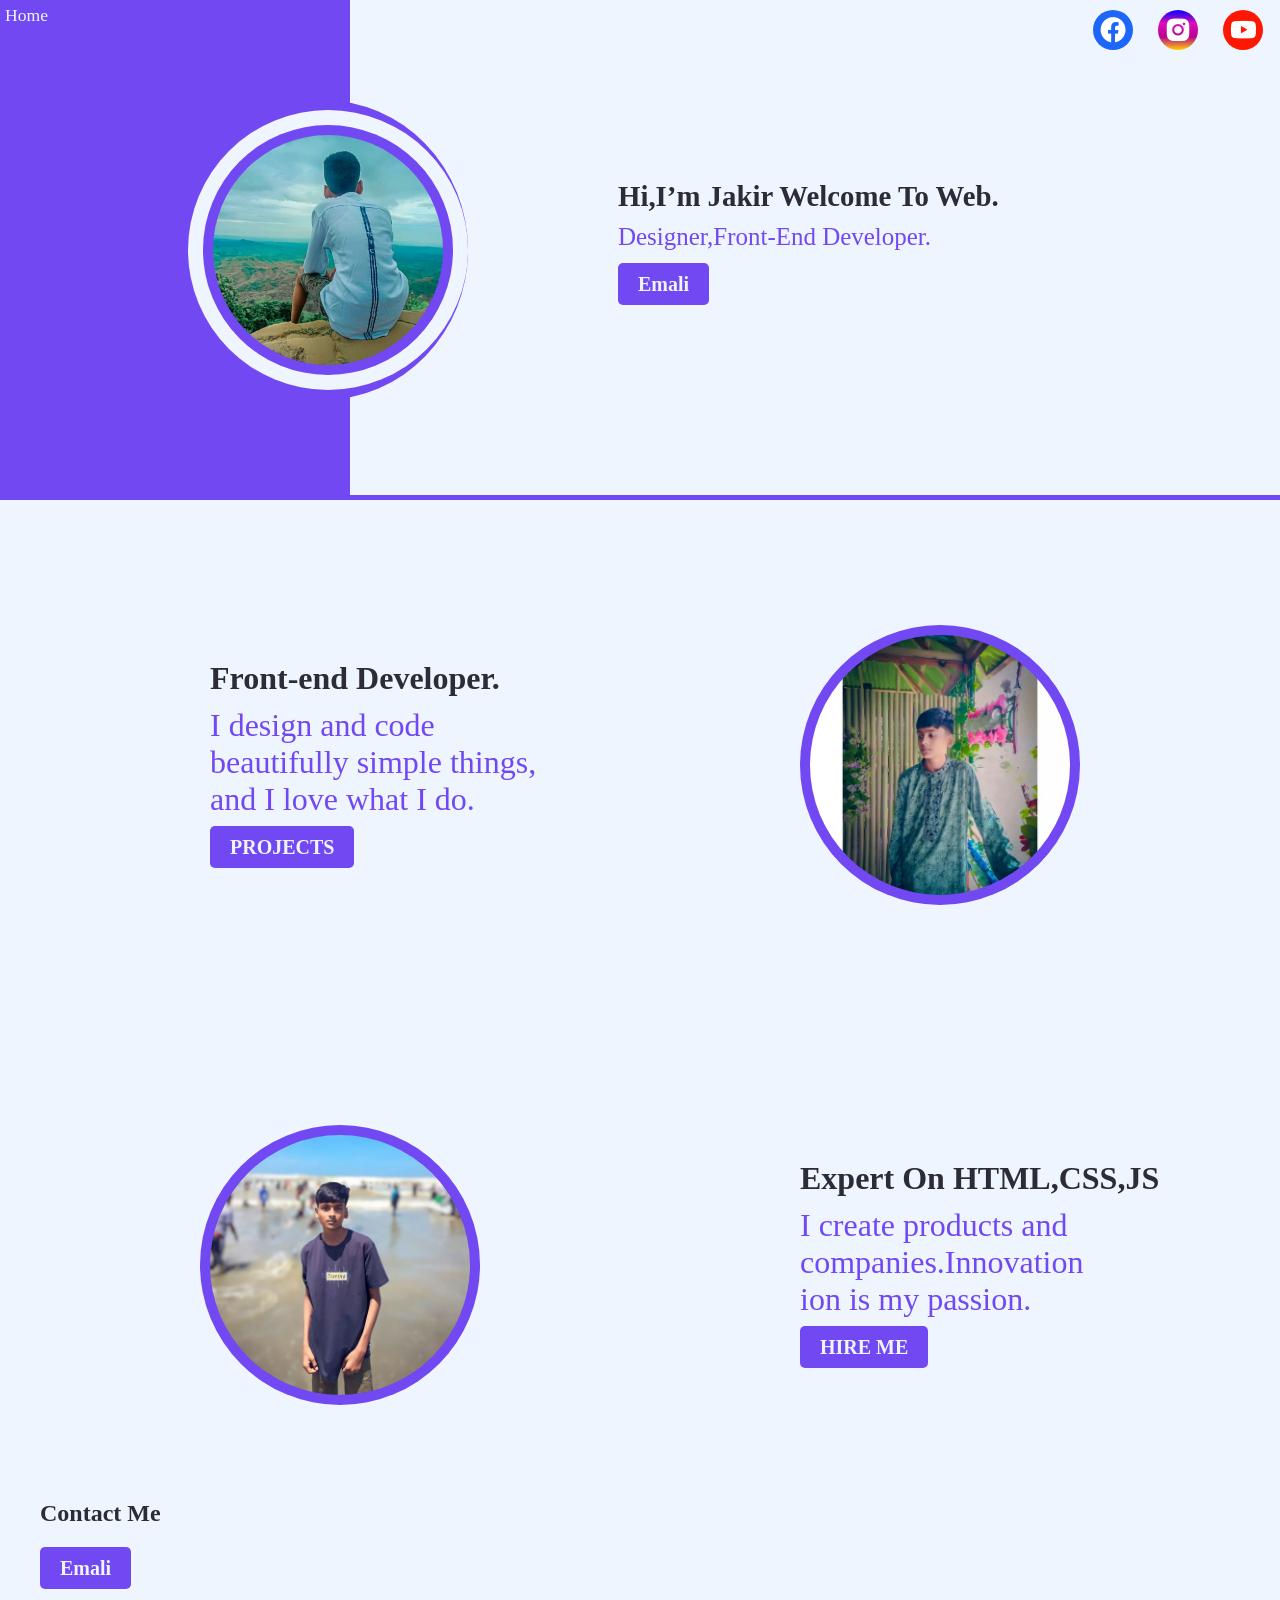
<file: index.html>
<!DOCTYPE html>
<html lang="en">
<head>
  <meta charset="UTF-8">
  <meta name="viewport" content="width=device-width, initial-scale=1.0">
  <title>Md Jakir</title>
  <link rel="stylesheet" href="style.css">
  <link rel="shortcut icon" href="jakir.jpg">
  <link rel="stylesheet"href="https://cdn.jsdelivr.net/npm/boxicons@latest/css/boxicons.min.css">
  <link rel="stylesheet" href="https://cdnjs.cloudflare.com/ajax/libs/font-awesome/6.5.1/css/all.min.css" integrity="sha512-DTOQO9RWCH3ppGqcWaEA1BIZOC6xxalwEsw9c2QQeAIftl+Vegovlnee1c9QX4TctnWMn13TZye+giMm8e2LwA==" crossorigin="anonymous" referrerpolicy="no-referrer" />
</head>
<body>

<header>

<div class="navbar">

      <a href="#" class="home">Home</a>

 <div class="nav-nav"></div>
      <div class="pic">
         <div class="pic2">
               <div class="pic3">
                  <div class="pic4">

                   </div>
               </div>
            </div>
        </div>
        <div class="ic"></div>

        <div class="hi">
         <h2 class="jakir">Hi,I’m Jakir Welcome To Web.</h2>
         <p class="welcome">Designer,Front-End Developer.</p>
         <br>
         <a class='lb' href="index2.html">
           <b>Emali</b>
         </a>
        </div>

        <div class="icon">
        <a href="https://www.facebook.com/jakir7713?mibextid=ZbWKwL" target="_main"><div class="ic1">
         <div class="icon1"><i class='bx bxl-facebook-circle' ></i></div></div></a>

         <a href="https://www.instagram.com/jakir_7713/" target="_main"><div class="ic2">
          <div class="icon1"><i class='bx bxl-instagram-alt'></i></div></div></a>

          <a href="https://www.youtube.com/@Mdjck3" target="_main"><div class="ic3">
             <div class="icon1"><i class='bx bxl-youtube'></i></div></div></a>

            <a href="https://www.tiktok.com/@jakir_7713?is_from_webapp=1&sender_device=pc" target="_main"><div class="ic4">
               <div class="icon1"><i class='bx bxl-tiktok' ></i></div></div></a>
            </div>
      </div>
   </div>
</header>

<div class="mean">
   <div class="projects">
      <h2 class="jakir2">Front-end Developer.</h2>
      <p class="welcome2">I design and code beautifully simple things, and I love what I do.</p>
      <br>
      <a class="lb2" href="https://github.com/mdjakir7712" target="_main"><b>PROJECTS</b></a>
   </div>

   <div class="pic5">
      <div class="pic6">

         </div>
     </div>
</div>


<div class="mean">
   <div class="pic7">
      <div class="pic8">

         </div>
     </div>


   <div class="projects2">
      <h2 class="jakir2">Expert On  HTML,CSS,JS</h2>
      <p class="welcome3">I create products and companies.Innovation ion is my passion.</p>
      <br>
      <a class="lb2" href="https://www.facebook.com/jakir7713?mibextid=ZbWKwL" target="_main"><b>HIRE ME</b></a>
   </div>
</div>

<a href="#" class="to-top">
   <i class="fa-solid fa-angle-up"></i>
 </a> 

<div class="contact">
   Contact Me
   <br>
   <br>
   <a class='lb' href="index2.html"><b>Emali</b></a>
</div>
</body>
</html>
</file>
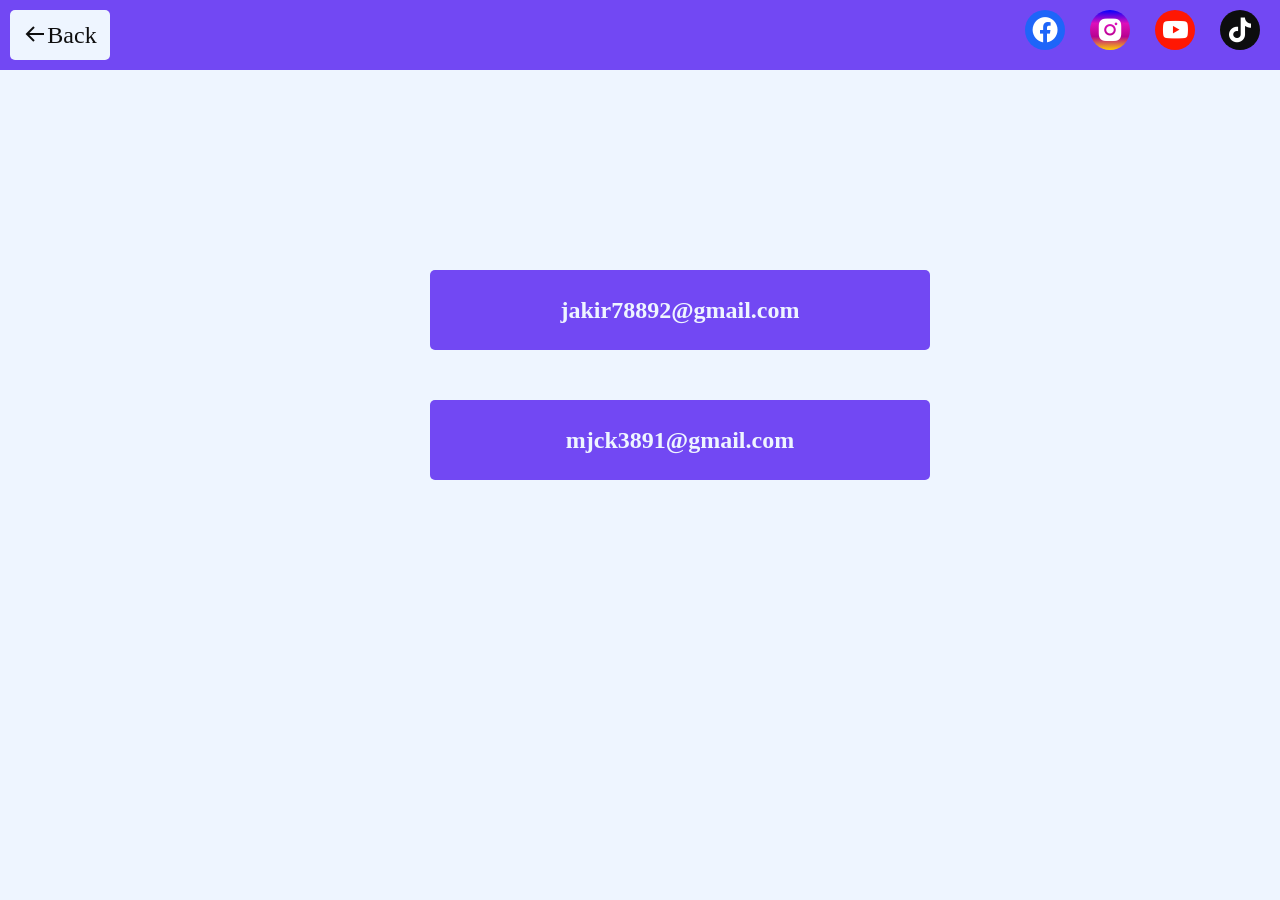
<file: index2.html>
<!DOCTYPE html>
<html lang="en">
<head>
    <meta charset="UTF-8">
    <meta name="viewport" content="width=device-width, initial-scale=1.0">
    <title>Email</title>
    <link rel="stylesheet" href="style2.css">
    <link rel="stylesheet"href="https://cdn.jsdelivr.net/npm/boxicons@latest/css/boxicons.min.css">

</head>
<body>
    <div class="nav">
        
    <a class='back' href='/'><i class='bx bx-arrow-back'></i>Back</a>
        

    <div class="icon">

    <a href="https://www.facebook.com/jakir7713?mibextid=ZbWKwL" target="_main"><div class="ic1">
        <div class="icon1"><i class='bx bxl-facebook-circle' ></i></div></div></a>

        <a href="https://www.instagram.com/jakir_7713/" target="_main"><div class="ic2">
         <div class="icon1"><i class='bx bxl-instagram-alt'></i></div></div></a>

         <a href="https://www.youtube.com/@Mdjck3" target="_main"><div class="ic3">
            <div class="icon1"><i class='bx bxl-youtube'></i></div></div></a>

           <a href="https://www.tiktok.com/@jakir_7713?is_from_webapp=1&sender_device=pc" target="_main"><div class="ic4">
              <div class="icon1"><i class='bx bxl-tiktok' ></i></div></div></a>
    </div>
    </div>

    <div class="hi">
    <div class="email">jakir78892@gmail.com</div>
    <div class="email">mjck3891@gmail.com</div>
    </div>
</body>
</html>
</file>
<file: style.css>
* {
    margin: 0;
    padding: 0;
}

body {
    background-color: #EEF5FF;
}

.navbar {
    width: 100%;
    height: 500px;
    background-color: #7248F3;
    display: flex;
}

.nav-nav {
    width: 74.2%;
    height: 495px;
    background-color: #EEF5FF;
    position: absolute;
    margin-left: 350px;
}

.home {
    height: 30px;
    color: #EEF5FF;
    margin-top: 5px;
    margin-left: 5px;
    text-decoration: none;
    font-size: 1.1em;
    transition: all 0.5s ease 0s;
}

.home:hover {
    color: black;
}

.pic {
    width: 300px;
    height: 300px;
    background-color: #7248F3;
    border-radius: 50%;
    position: relative;
    margin-left: 130px;
    margin-top: 100px;
}

.pic2 {
    width: 280px;
    height: 280px;
    background-color: #EEF5FF;
    border-radius: 50%;
    margin-left: 10px;
    margin-top: 10px;
    display: flex;
}

.pic3 {
    width: 250px;
    height: 250px;
    background-color: #7248F3;
    border-radius: 50%;
    margin-left: 15px;
    margin-top: 15px;
    display: flex;

}

.pic4 {
    width: 230px;
    height: 230px;
    background-image: url(img/jakir.jpg);
    border-radius: 50%;
    background-size: cover;
    margin-left: 10px;
    margin-top: 10px;
}

.ic {
    margin-left: 150px;
}

.icon {
    display: flex;
}

.ic1 {
    width: 40px;
    height: 40px;
    border-radius: 50%;
    background-color: #1E65F9;
    margin-left: 25px;
    position: relative;
    margin-top: 10px;
    display: flex;
}

.ic2 {
    width: 40px;
    height: 40px;
    border-radius: 50%;
    background: linear-gradient( rgb(4, 0, 255),rgb(221, 15, 187), rgb(184, 1, 144) ,rgb(255, 208, 0));
    margin-left: 25px;
    position: relative;
    margin-top: 10px;
    display: flex;
}

.ic3 {
    width: 40px;
    height: 40px;
    border-radius: 50%;
    background-color: #FF1703;
    margin-left: 25px;
    position: relative;
    margin-top: 10px;
    display: flex;
}

.ic4 {
    width: 40px;
    height: 40px;
    border-radius: 50%;
    background-color: #0d0d0e;
    margin-left: 25px;
    position: relative;
    margin-top: 10px;
    display: flex;
}

.icon1 {
    color: #ffffff;
    margin-top: 5px;
    margin-left: 5px;
    text-decoration: none;
    font-size: 30px;
}

.hi {
    position: relative;
    width: 450PX;
    height: 110PX;
    align-self: center;
    margin-bottom: 30px;
    font-size: 1.2em;

}

.jakir {
    width: 500px;
    color: #2C2B38;
}

.welcome {
    align-self: center;
    color: #7248F3;
    width: 400px;
    font-size: 1.3em;
    margin-top: 10px;
}

.button {
    margin-top: 10px;
    align-self: flex-end;
    width: 100px;
    height: 35px;
    background-color: #7248F3;
    border-radius: 2.5px;
}


.lb {
    text-decoration:none;
    font-size: 20px;
    font-family:'Times New Roman', Times, serif;
    padding: 10px 20px;
    border-radius: 5px;
    color: #EEF5FF;
    background-color: #7248F3;
    font-weight: 200;
}

/** mean**/

.mean {
    width: 100%;
    height: 500px;
    background-color: #EEF5FF;
    position: relative;
}

.projects {
    width: 500px;
    height: 180px;
    position: absolute;
    margin-top: 160px;
    margin-left: 210px;
}

.jakir2 {
    width: 500px;
    font-size: 2em;
    color: #2C2B38;
}

.welcome2 {
    align-self: center;
    color: #7248F3;
    width: 370px;
    font-size: 2em;
    margin-top: 10px;
}

.lb2 {
    text-decoration:none;
    font-size: 20px;
    font-family:'Times New Roman', Times, serif;
    padding: 10px 20px;
    border-radius: 5px;
    color: #EEF5FF;
    background-color: #7248F3;
    font-weight: 200;
}

.pic5 {
    width: 280px;
    height: 280px;
    background-color: #7248F3;
    border-radius: 50%;
    position: absolute;
    margin-left: 800px;
    margin-top: 125px;
}

.pic6 {
    width: 260px;
    height: 260px;
    background-image: url(img/jakir2.jpg);
    border-radius: 50%;
    background-size: cover;
    margin-left: 10px;
    margin-top: 10px;

}

.welcome3 {
    align-self: center;
    color: #7248F3;
    width: 300px;
    font-size: 2em;
    margin-top: 10px;
}

.projects2 {
    width: 500px;
    height: 180px;
    position: absolute;
    margin-top: 160px;
    margin-left: 800px;
}

.pic7 {
    width: 280px;
    height: 280px;
    background-color: #7248F3;
    border-radius: 50%;
    position: absolute;
    margin-top: 125px;
    margin-left: 200px;
}

.pic8 {
    width: 260px;
    height: 260px;
    background-image: url(img/jakir3.jpg);
    border-radius: 50%;
    background-size: cover;
    margin-left: 10px;
    margin-top: 10px;
}

.contact {
    width: 300px;
    height: 100px;
    background-color: #EEF5FF;
    font-weight: 550;
    font-size: 1.5em;
    color: #2C2B38;
    margin-left: 40px;

}


.to-top {
    background: #0d0d0e;
    position: fixed;
    bottom: 15px;
    right:30px;
    width:50px;
    height:50px;
    border-radius: 50%;
    display: flex;
    align-items: center;
    justify-content: center;
    font-size:32px;
    color:#EEF5FF;
    text-decoration: none;
    opacity:0;
    pointer-events: none;
    transition: all .4s;
}

.to-top.active {
    bottom: 32px;
    pointer-events: auto;
    opacity: 1;
}

.to-top:hover {
    background-color: #eef5ffcc;
    color: #2C2B38;
}

::-webkit-scrollbar {
    width: 10px;
}

::-webkit-scrollbar-track {
    background-color: #EEF5FF;
}

::-webkit-scrollbar-thumb {
    background-color: #4a22c2;
    border-radius: 5px;

}






@media (max-width : 1115px) {
    
.nav-nav {
    width: 73.1%;
    margin-left: 300px;
}

.pic {
    width: 300px;
    height: 300px;
    background-color: #7248F3;
    border-radius: 50%;
    position: relative;
    margin-left: 80px;
    margin-top: 100px;
}

.pic2 {
    width: 280px;
    height: 280px;
    background-color: #EEF5FF;
    border-radius: 50%;
    margin-left: 10px;
    margin-top: 10px;
    display: flex;
}

.pic3 {
    width: 250px;
    height: 250px;
    background-color: #7248F3;
    border-radius: 50%;
    margin-left: 15px;
    margin-top: 15px;
    display: flex;

}

.pic4 {
    width: 230px;
    height: 230px;
    background-image: url(img/jakir.jpg);
    border-radius: 50%;
    background-size: cover;
    margin-left: 10px;
    margin-top: 10px;
}

.ic {
    margin-left: 100px;
}

.icon {
    margin-top: 40px;
    display: grid;
    margin-left: 00px;
}

.projects {
    width: 500px;
    height: 180px;
    position: absolute;
    margin-top: 160px;
    margin-left: 110px;
}

.pic5 {
    width: 280px;
    height: 280px;
    background-color: #7248F3;
    border-radius: 50%;
    position: absolute;
    margin-left: 650px;
    margin-top: 125px;
}

.projects2 {
    width: 400px;
    height: 180px;
    position: absolute;
    margin-top: 160px;
    margin-left: 650px;
}

.pic7 {
    width: 280px;
    height: 280px;
    background-color: #7248F3;
    border-radius: 50%;
    position: absolute;
    margin-top: 125px;
    margin-left: 110px;
}

.contact {
    width: 300px;
    height: 100px;
    background-color: #EEF5FF;
    font-weight: 550;
    font-size: 1.5em;
    color: #2C2B38;
    margin-left: 40px;
}

.mean {
    width: 1105px;
    height: 500px;
    background-color: #EEF5FF;
    position: relative;
}

body {
    overflow-x: hidden;
}

}












@media (max-width : 1055px) {
    
    .nav-nav {
        width: 73.1%;
        margin-left: 300px;
    }
    
    .pic {
        width: 300px;
        height: 300px;
        background-color: #7248F3;
        border-radius: 50%;
        position: relative;
        margin-left: 80px;
        margin-top: 100px;
    }
    
    .pic2 {
        width: 280px;
        height: 280px;
        background-color: #EEF5FF;
        border-radius: 50%;
        margin-left: 10px;
        margin-top: 10px;
        display: flex;
    }
    
    .pic3 {
        width: 250px;
        height: 250px;
        background-color: #7248F3;
        border-radius: 50%;
        margin-left: 15px;
        margin-top: 15px;
        display: flex;
    
    }
    
    .pic4 {
        width: 230px;
        height: 230px;
        background-image: url(img/jakir.jpg);
        border-radius: 50%;
        background-size: cover;
        margin-left: 10px;
        margin-top: 10px;
    }
    
    .ic {
        margin-left: 100px;
    }
    
    .icon {
        margin-top: 50px;
        display: grid;
        margin-left: 00px;
    }
    
    .projects {
        width: 500px;
        height: 180px;
        position: absolute;
        margin-top: 160px;
        margin-left: 110px;
    }
    
    .pic5 {
        width: 280px;
        height: 280px;
        background-color: #7248F3;
        border-radius: 50%;
        position: absolute;
        margin-left: 650px;
        margin-top: 125px;
    }
    
    .projects2 {
        width: 400px;
        height: 180px;
        position: absolute;
        margin-top: 160px;
        margin-left: 650px;
    }
    
    .pic7 {
        width: 280px;
        height: 280px;
        background-color: #7248F3;
        border-radius: 50%;
        position: absolute;
        margin-top: 125px;
        margin-left: 110px;
    }
    
    .contact {
        width: 300px;
        height: 100px;
        background-color: #EEF5FF;
        font-weight: 550;
        font-size: 1.5em;
        color: #2C2B38;
        margin-left: 40px;
    }
    
    .mean {
        width: 1105px;
        height: 500px;
        background-color: #EEF5FF;
        position: relative;
    }
    
    body {
        overflow-x: hidden;
    }
    
}







@media (max-width : 430px) {
    
    .navbar{
        width: 100%;
        height: 650px;
    }

    .nav-nav {
        position: absolute;
        width: 100%;
        margin-left: 00px;
        margin-top: 180px;     
        height: 465px;   
    }

    .hi {
        margin-top: 250px;
        margin-left: 20px;
        position: absolute;
        width: 400px;
        
    }

    .jakir {
        width: 400px;
    }

    .welcome {
        width: 400px;
    }

    .jakir2 {
        width: 400px;
    }

    .welcome2{
        width: 400px;
    }

    .pic {
        width: 280px;
        height: 280px;
        background-color: #7248F3;
        border-radius: 50%;
        position: absolute; 
        margin-left: 75px;
        margin-top: 30px;
    }
    
    .pic2 {
        width: 250px;
        height: 250px;
        background-color: #EEF5FF;
        border-radius: 50%;
        margin-left: 15px;
        margin-top: 15px;
        display: flex;
    }
    
    .pic3 {
        width: 230px;
        height: 230px;
        background-color: #7248F3;
        border-radius: 50%;
        margin-left: 10px;
        margin-top: 10px;
        display: flex;
    
    }
    
    .pic4 {
        width: 200px;
        height: 200px;
        background-image: url(img/jakir.jpg);
        border-radius: 50%;
        background-size: cover;
        margin-left: 15px;
        margin-top: 15px;
    }
    
    .ic {
        margin-left: 00px;
        position: absolute;
    }
    
    .icon {
        margin-top: 50px;
        display: flex;
        position: absolute;
        margin-top: 560px;
        margin-left: 75px;
    }
    
    .projects {
        width: 400px;
        height: 180px;
        position: absolute;
        margin-top: 500px;
        margin-left: 20px;
    }
    
    .pic5 {
        width: 280px;
        height: 280px;
        background-color: #7248F3;
        border-radius: 50%;
        position: absolute;
        margin-left: 75px;
        margin-top: 125px;
    }
    
    .projects2 {
        width: 400px;
        height: 180px;
        position: absolute;
        margin-top: 500px;
        margin-left: 20px;
    }
    
    .pic7 {
        width: 280px;
        height: 280px;
        background-color: #7248F3;
        border-radius: 50%;
        position: absolute;
        margin-top: 125px;
        margin-left: 75px;
    }
    
    .contact {
        width: 300px;
        height: 150px;
        background-color: #EEF5FF;
        font-weight: 550;
        font-size: 1.5em;
        color: #2C2B38;
        margin-left: 20px;
        margin-top: 80px;
    }
    
    .mean {
        width: 430px;
        height: 750px;
        background-color: #EEF5FF;
        position: relative;
    }
    
    body {
        overflow-x: hidden;
    }
    
    }




















    @media (max-width : 400px) {
    
    .navbar{
        width: 100%;
        height: 650px;
    }

    .nav-nav {
        position: absolute;
        width: 100%;
        margin-left: 00px;
        margin-top: 180px;     
        height: 465px;   
    }

    .hi {
        margin-top: 250px;
        margin-left: 20px;
        position: absolute;
    }

    .jakir {
        width: 380px;
    }

    .welcome {
        width: 380px;
    }

    .jakir2 {
        width: 380px;
    }

    .welcome2{
        width: 380px;
    }

    .welcome3 {
        width: 380px;
    }


    .pic {
        width: 280px;
        height: 280px;
        background-color: #7248F3;
        border-radius: 50%;
        position: absolute; 
        margin-left: 60px;
        margin-top: 30px;
    }
    
    .pic2 {
        width: 250px;
        height: 250px;
        background-color: #EEF5FF;
        border-radius: 50%;
        margin-left: 15px;
        margin-top: 15px;
        display: flex;
    }
    
    .pic3 {
        width: 230px;
        height: 230px;
        background-color: #7248F3;
        border-radius: 50%;
        margin-left: 10px;
        margin-top: 10px;
        display: flex;
    
    }
    
    .pic4 {
        width: 200px;
        height: 200px;
        background-image: url(img/jakir.jpg);
        border-radius: 50%;
        background-size: cover;
        margin-left: 15px;
        margin-top: 15px;
    }
    
    .ic {
        margin-left: 00px;
        position: absolute;
    }
    
    .icon {
        margin-top: 50px;
        display: flex;
        position: absolute;
        margin-top: 560px;
        margin-left: 60px;
    }
    
    .projects {
        width: 380px;
        height: 180px;
        position: absolute;
        margin-top: 500px;
        margin-left: 20px;
        font-size: 1.1em;
    }
    
    .pic5 {
        width: 280px;
        height: 280px;
        background-color: #7248F3;
        border-radius: 50%;
        position: absolute;
        margin-left: 60px;
        margin-top: 125px;
    }
    
    .projects2 {
        width: 380px;
        height: 180px;
        position: absolute;
        margin-top: 500px;
        margin-left: 20px;
    }
    
    .pic7 {
        width: 280px;
        height: 280px;
        background-color: #7248F3;
        border-radius: 50%;
        position: absolute;
        margin-top: 125px;
        margin-left: 60px;
    }
    
    .contact {
        width: 300px;
        height: 150px;
        background-color: #EEF5FF;
        font-weight: 550;
        font-size: 1.5em;
        color: #2C2B38;
        margin-left: 20px;
        margin-top: 80px;
    }
    
    .mean {
        width: 400px;
        height: 750px;
        background-color: #EEF5FF;
        position: relative;
    }
    
    body {
        overflow-x: hidden;
    }
    
    }































    @media (max-width : 360px) {
    
        .navbar{
            width: 100%;
            height: 650px;
        }
    
        .nav-nav {
            position: absolute;
            width: 100%;
            margin-left: 00px;
            margin-top: 180px;     
            height: 465px;   
        }
    
        .hi {
            margin-top: 250px;
            margin-left: 10px;
            position: absolute;
            font-size: 1.0em;
            width: 350px;
        }

        .jakir {
            width: 350px;
        }

        .welcome {
            width: 350px;
        }

        .jakir2 {
            width: 350px;
        }

        .welcome2{
            width: 350px;
        }

        .welcome3 {
            width: 350px;
        }

        .pic {
            width: 280px;
            height: 280px;
            background-color: #7248F3;
            border-radius: 50%;
            position: absolute; 
            margin-left: 40px;
            margin-top: 30px;
        }
        
        .pic2 {
            width: 250px;
            height: 250px;
            background-color: #EEF5FF;
            border-radius: 50%;
            margin-left: 15px;
            margin-top: 15px;
            display: flex;
        }
        
        .pic3 {
            width: 230px;
            height: 230px;
            background-color: #7248F3;
            border-radius: 50%;
            margin-left: 10px;
            margin-top: 10px;
            display: flex;
        
        }
        
        .pic4 {
            width: 200px;
            height: 200px;
            background-image: url(img/jakir.jpg);
            border-radius: 50%;
            background-size: cover;
            margin-left: 15px;
            margin-top: 15px;
        }
        
        .ic {
            margin-left: 00px;
            position: absolute;
        }
        
        .icon {
            margin-top: 50px;
            display: flex;
            position: absolute;
            margin-top: 560px;
            margin-left: 40px;
        }
        
        .projects {
            width: 350px;
            height: 180px;
            position: absolute;
            margin-top: 500px;
            margin-left: 10px;
            font-size: 0.9em;

        }
        
        .pic5 {
            width: 280px;
            height: 280px;
            background-color: #7248F3;
            border-radius: 50%;
            position: absolute;
            margin-left: 40px;
            margin-top: 125px;
        }
        
        .projects2 {
            width: 350px;
            height: 180px;
            position: absolute;
            margin-top: 500px;
            margin-left: 10px;
            font-size: 0.9em;

        }
        
        .pic7 {
            width: 280px;
            height: 280px;
            background-color: #7248F3;
            border-radius: 50%;
            position: absolute;
            margin-top: 125px;
            margin-left: 40px;
        }
        
        .contact {
            width: 300px;
            height: 150px;
            background-color: #EEF5FF;
            font-weight: 550;
            font-size: 1.5em;
            color: #2C2B38;
            margin-left: 10px;
            margin-top: 80px;
        }
        
        .mean {
            width: 360px;
            height: 750px;
            background-color: #EEF5FF;
            position: relative;
        }
        
        body {
            overflow-x: hidden;
        }
        
        }
</file>
<file: style2.css>
body {
    background-color: #EEF5FF;
    background-size: cover;
    margin: 0;
    padding: 0;
}

.hi {
    margin-top: 200px;
    margin-left: 430px;
}

.email {
    width: 500px;
    height: 80px;
    background-color: #7248F3;
    margin-top: 50px;
    border-radius: 5px;
    display: flex;
    justify-content: center;
    align-items: center;
    color: #EEF5FF;
    font-family: 'Times New Roman', Times, serif;
    font-weight: 550;
    font-size: 1.5em;
    transition: all 0.5s ease 0s;
}

.back {
    width: 100px;
    height: 50px;
    background-color: #EEF5FF;
    margin-top: 10px;
    border-radius: 5px;
    margin-left: 5px;
    display: flex;
    justify-content: center;
    align-items: center;
    color: #0d0d0e;
    font-family: 'Times New Roman', Times, serif;
    font-weight: 500;
    font-size: 1.5em;
    text-decoration: none;
    transition: all 0.5s ease 0s;
    justify-content: center;
    margin-right:970px ;
}



.back:hover {
    background-color: #0d0d0e;
    color: #EEF5FF;
}

.nav {
    width: 100%;
    height: 70px;
    background-color: #7248F3;
    display: flex;
    justify-content: center;
    justify-content: end;
}

.icon {
    display: flex;
    margin-right: 20px;
}

.ic1 {
    width: 40px;
    height: 40px;
    border-radius: 50%;
    background-color: #1E65F9;
    margin-left: 25px;
    position: relative;
    margin-top: 10px;
    display: flex;
}


.ic2 {
    width: 40px;
    height: 40px;
    border-radius: 50%;
    background: linear-gradient( rgb(4, 0, 255),rgb(221, 15, 187), rgb(184, 1, 144) ,rgb(255, 208, 0));
    margin-left: 25px;
    position: relative;
    margin-top: 10px;
    display: flex;
}

.ic3 {
    width: 40px;
    height: 40px;
    border-radius: 50%;
    background-color: #FF1703;
    margin-left: 25px;
    position: relative;
    margin-top: 10px;
    display: flex;
}

.ic4 {
    width: 40px;
    height: 40px;
    border-radius: 50%;
    background-color: #0d0d0e;
    margin-left: 25px;
    position: relative;
    margin-top: 10px;
    display: flex;
}

.icon1 {
    color: #ffffff;
    margin-top: 5px;
    margin-left: 5px;
    text-decoration: none;
    font-size: 30px;
}

@media (max-width : 1280px) {
    .back {
        margin-right: 890px;
    }
}

@media (max-width : 1115px) {
    .nav {
      justify-content: center;
      justify-content: space-evenly;
    }

    .icon {
        margin-left: 000px;
    }

    .hi {
        margin-left: 300px;
    }

    .back {
        margin-right: 0px;
    }
}

@media (max-width : 1000px) {
    .hi {
        margin-left: 200px;
    }
}

@media (max-width : 750px) {
    .hi {
        margin-left: 100px;
    }
}

@media (max-width : 650px) {
    .hi {
        margin-left: 60px;
    }
}


@media (max-width : 600px) {
    .hi {
        margin-left: 60px;
    }

    .email {
        width: 400px;
        height: 60px;
        background-color: #7248F3;
        margin-top: 50px;
        border-radius: 5px;
        display: flex;
        justify-content: center;
        align-items: center;
        color: #EEF5FF;
        font-family: 'Times New Roman', Times, serif;
        font-weight: 550;
        font-size: 1.5em;
    }
}

@media (max-width : 500px) {
    .hi {
        margin-left: 60px;
    }

    .email {
        width: 350px;
        height: 60px;
        background-color: #7248F3;
        margin-top: 50px;
        border-radius: 5px;
        display: flex;
        justify-content: center;
        align-items: center;
        color: #EEF5FF;
        font-family: 'Times New Roman', Times, serif;
        font-weight: 550;
        font-size: 1.5em;
    }
}

@media (max-width : 430px) {
    .hi {
        margin-left: 50px;
    }

    .email {
        width: 300px;
        height: 60px;
        background-color: #7248F3;
        margin-top: 50px;
        border-radius: 5px;
        display: flex;
        justify-content: center;
        align-items: center;
        color: #EEF5FF;
        font-family: 'Times New Roman', Times, serif;
        font-weight: 550;
        font-size: 1.5em;
    }
}


@media (max-width : 360px) {
    .hi {
        margin-left: 20px;
    }

    .email {
        width: 300px;
        height: 60px;
        background-color: #7248F3;
        margin-top: 50px;
        border-radius: 5px;
        display: flex;
        justify-content: center;
        align-items: center;
        color: #EEF5FF;
        font-family: 'Times New Roman', Times, serif;
        font-weight: 550;
        font-size: 1.2em;
    }

    .ic1 {
        width: 35px;
        height: 35px;
    }
    
    .ic2 {
        width: 35px;
        height: 35px;
    }

    .ic3 {
        width: 35px;
        height: 35px;
    }

    .ic4 {
        width: 35px;
        height: 35px;
    }

    .icon1 {
        color: #ffffff;
        margin-top: 5px;
        margin-left: 5px;
        text-decoration: none;
        font-size: 25px;
    }

    .icon {
        margin-top: 5px;
    }

    .back {
        width: 80px;
        height: 40px;
    }
}

@media (max-width : 340px) {
    .hi {
        margin-left: 20px;
    }

    .ic1 {
        width: 30px;
        height: 30px;
    }
    
    .ic2 {
        width: 30px;
        height: 30px;
    }

    .ic3 {
        width: 30px;
        height: 30px;
    }

    .ic4 {
        width: 30px;
        height: 30px;
    }

    .icon1 {
        color: #ffffff;
        margin-top: 5px;
        margin-left: 5px;
        text-decoration: none;
        font-size: 20px;
    }

    .icon {
        margin-top: 5px;
        margin-left: 5px;
        margin-left: 0;
    }
    
    .back {
        width: 705x;
        height: 35px;
        font-size: 0.1;
        font-weight: 100;
    }

    .email {
        width: 250px;
        height: 40px;
        background-color: #7248F3;
        margin-top: 50px;
        border-radius: 5px;
        display: flex;
        justify-content: center;
        align-items: center;
        color: #EEF5FF;
        font-family: 'Times New Roman', Times, serif;
        font-weight: 550;
        font-size: 1.2em;
    }
}
</file>
